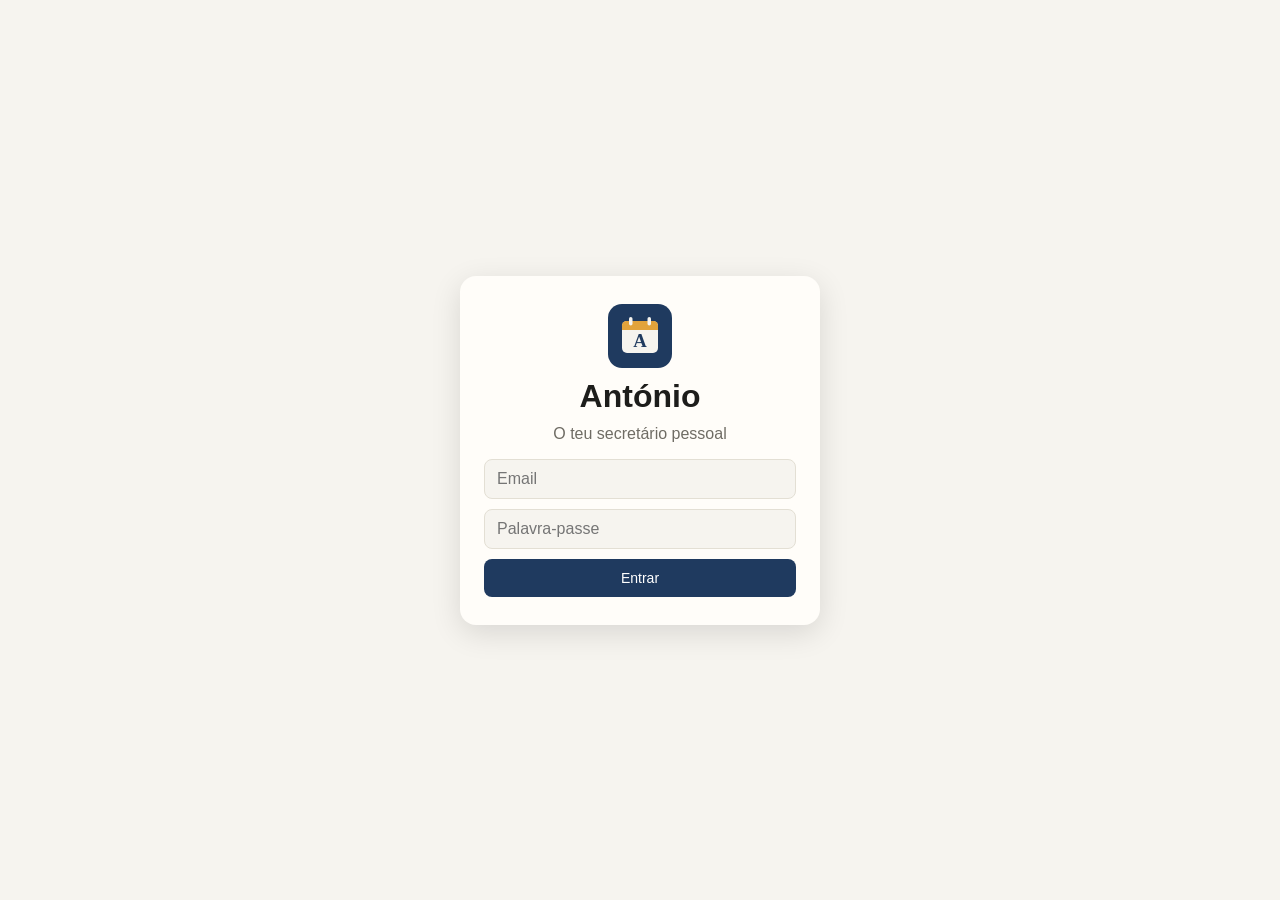
<file: index.html>
<!doctype html>
<html lang="pt-PT">
  <head>
    <meta charset="UTF-8" />
    <meta name="viewport" content="width=device-width, initial-scale=1, viewport-fit=cover" />
    <meta name="theme-color" content="#f6f4ef" media="(prefers-color-scheme: light)" />
    <meta name="theme-color" content="#141413" media="(prefers-color-scheme: dark)" />
    <meta name="apple-mobile-web-app-capable" content="yes" />
    <meta name="apple-mobile-web-app-status-bar-style" content="default" />
    <meta name="apple-mobile-web-app-title" content="António" />
    <link rel="manifest" href="./manifest.webmanifest" />
    <link rel="icon" href="./icon.svg" type="image/svg+xml" />
    <link rel="apple-touch-icon" href="./apple-touch-icon.png" />
    <title>António</title>
    <script type="module" crossorigin src="./assets/index-K5cSoR9V.js"></script>
    <link rel="modulepreload" crossorigin href="./assets/styles-Bw-Y08Sb.js">
    <link rel="stylesheet" crossorigin href="./assets/styles-V6cm2SXD.css">
  </head>
  <body>
    <div id="root"></div>
  </body>
</html>
</file>
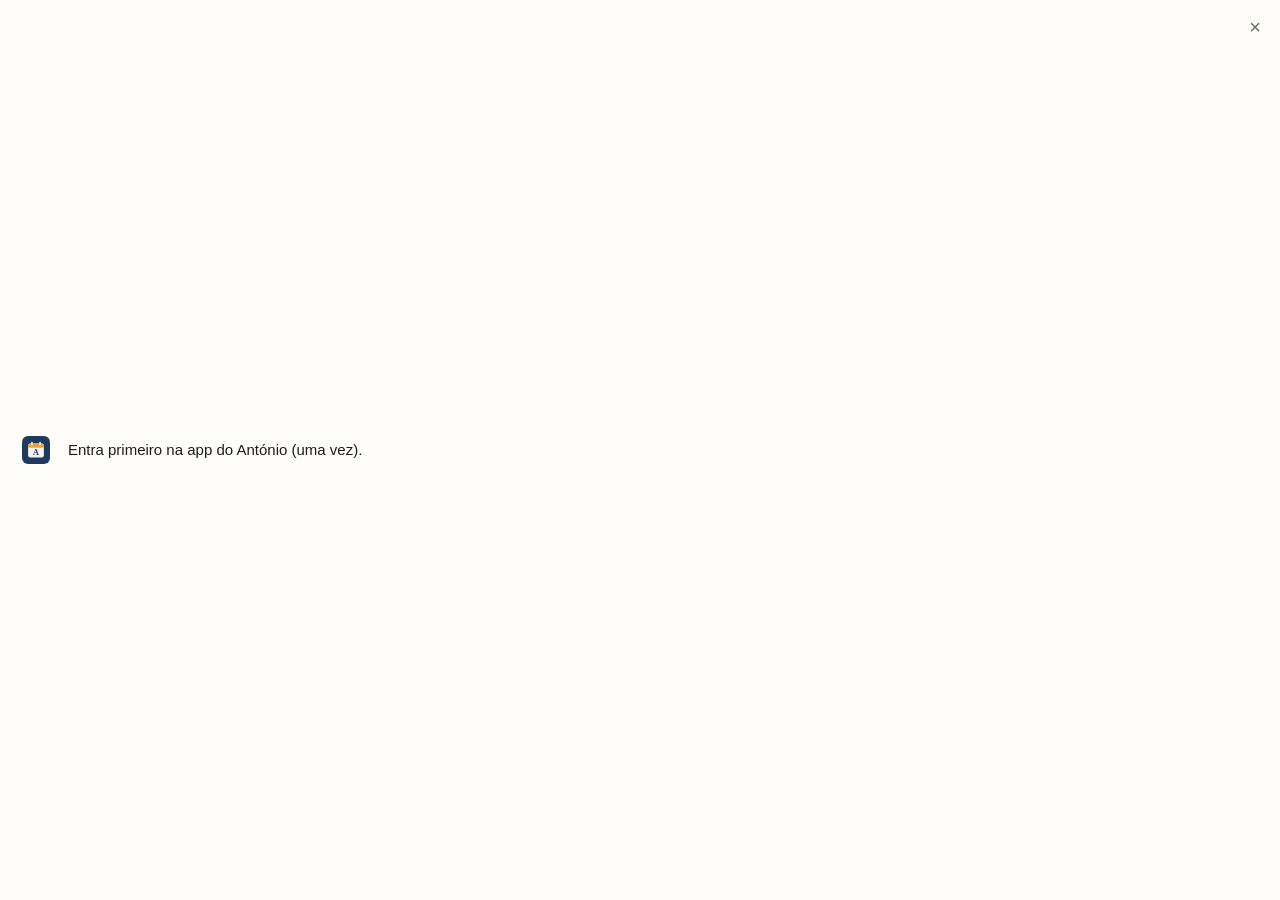
<file: falar/index.html>
<!doctype html>
<html lang="pt-PT">
  <head>
    <meta charset="UTF-8" />
    <meta name="viewport" content="width=device-width, initial-scale=1" />
    <meta name="theme-color" content="#f6f4ef" media="(prefers-color-scheme: light)" />
    <meta name="theme-color" content="#141413" media="(prefers-color-scheme: dark)" />
    <link rel="manifest" href="./manifest.webmanifest" />
    <link rel="icon" href="../icon.svg" type="image/svg+xml" />
    <title>António · Falar</title>
    <script type="module" crossorigin src="../assets/falar-Chf6rymf.js"></script>
    <link rel="modulepreload" crossorigin href="../assets/styles-Bw-Y08Sb.js">
    <link rel="stylesheet" crossorigin href="../assets/styles-V6cm2SXD.css">
  </head>
  <body class="falar-body">
    <div id="root"></div>
  </body>
</html>
</file>
<file: assets/styles-V6cm2SXD.css>
:root{--bg: #f6f4ef;--surface: #fffdf9;--surface-2: #efece4;--line: #e3dfd4;--text: #1d1d1b;--muted: #6f6c64;--accent: #1f3a5f;--accent-text: #ffffff;--danger: #b3412f;--now: #d1452f;--c-trabalho: #2f6fb0;--c-faculdade: #7a4fb5;--c-projetos: #2e8a66;--c-pessoal: #cf7a26;--c-meeting: #8a8f98;--radius: 10px;--shadow: 0 8px 30px rgb(0 0 0 / .12);font-family:-apple-system,BlinkMacSystemFont,Segoe UI Variable,Segoe UI,Inter,Roboto,sans-serif;color-scheme:light}@media (prefers-color-scheme: dark){:root{--bg: #141413;--surface: #1d1d1b;--surface-2: #262623;--line: #33322e;--text: #ecebe6;--muted: #9c9a92;--accent: #8fb3e0;--accent-text: #10213a;--danger: #e06a55;--now: #ff6b55;--c-trabalho: #6aa3e0;--c-faculdade: #a888de;--c-projetos: #5cc097;--c-pessoal: #eda45c;--c-meeting: #8f949c;color-scheme:dark}}*{box-sizing:border-box}html,body,#root{height:100%;margin:0}body{background:var(--bg);color:var(--text);-webkit-font-smoothing:antialiased}button{font:inherit;color:inherit}code{font-size:.9em}.muted{color:var(--muted)}.btn{border:1px solid var(--line);background:var(--surface);border-radius:8px;padding:7px 12px;cursor:pointer;font-size:14px;white-space:nowrap}.btn:hover{background:var(--surface-2)}.btn:disabled{opacity:.5;cursor:default}.btn-primary{background:var(--accent);color:var(--accent-text);border-color:transparent}.btn-primary:hover{background:var(--accent);filter:brightness(1.08)}.btn-ghost{background:transparent;border-color:transparent}.btn-danger{color:var(--danger)}.link{background:none;border:0;color:var(--accent);cursor:pointer;padding:4px}.app{height:100dvh;display:flex;flex-direction:column}.topbar{display:flex;align-items:center;gap:12px;padding:calc(8px + env(safe-area-inset-top)) 16px 8px;border-bottom:1px solid var(--line);background:var(--bg)}.brand{display:flex;align-items:center;gap:8px;font-weight:700;font-size:17px}.nav{display:flex;align-items:center;gap:2px;flex:1;min-width:0}.range{margin-left:8px;font-weight:600;white-space:nowrap;overflow:hidden;text-overflow:ellipsis}.top-actions{display:flex;gap:4px;flex-shrink:0}.settings-btn{display:inline-flex;align-items:center;gap:6px}@media (max-width: 560px){.settings-label{display:none}}.new-btn{display:inline-flex;align-items:center;gap:4px}.new-btn>span[aria-hidden]{font-size:18px;line-height:1;font-weight:600}@media (max-width: 560px){.new-label{display:none}.new-btn{min-width:36px;justify-content:center}}.layout{flex:1;min-height:0;display:grid;grid-template-columns:1fr 380px}.pane-cal{min-width:0;min-height:0;display:flex;flex-direction:column}.pane-chat{min-height:0;border-left:1px solid var(--line);background:var(--surface)}.tabbar{display:none}@media (max-width: 899px){.layout{grid-template-columns:1fr}.pane-chat{border-left:0}.app.tab-cal .pane-chat,.app.tab-chat .pane-cal{display:none}.tabbar{display:grid;grid-template-columns:1fr 1fr;border-top:1px solid var(--line);background:var(--bg);padding-bottom:env(safe-area-inset-bottom)}.tabbar button{background:none;border:0;padding:12px;color:var(--muted);font-weight:600;cursor:pointer}.tabbar button.is-active{color:var(--accent)}.brand span{display:none}.top-actions .btn{padding:7px 8px}}.badge{display:inline-block;margin-left:6px;min-width:18px;padding:0 5px;border-radius:9px;background:var(--now);color:#fff;font-size:12px;line-height:18px}.cat-trabalho{--c: var(--c-trabalho)}.cat-faculdade{--c: var(--c-faculdade)}.cat-projetos{--c: var(--c-projetos)}.cat-pessoal{--c: var(--c-pessoal)}.is-meeting{--c: var(--c-meeting)}.cal{flex:1;min-height:0;display:flex;flex-direction:column;--gutter: 52px}.cal-head,.cal-grid{display:grid;grid-template-columns:var(--gutter) repeat(var(--days),minmax(0,1fr))}.cal-head{border-bottom:1px solid var(--line)}.cal-day-label{padding:8px 6px;text-align:center;font-size:13px;color:var(--muted);font-weight:600;text-transform:capitalize}.cal-day-label.is-today{color:var(--now)}.cal-body{flex:1;overflow-y:auto;overscroll-behavior:contain}.cal-grid,.cal-gutter{position:relative}.cal-hour{position:absolute;right:8px;font-size:11px;color:var(--muted);transform:translateY(-50%);font-variant-numeric:tabular-nums}.cal-hour:first-child{transform:none}.cal-col{position:relative;border-left:1px solid var(--line)}.cal-col.is-today{background:color-mix(in srgb,var(--now) 4%,transparent)}.cal-line{position:absolute;left:0;right:0;border-top:1px solid var(--line);opacity:.7}.cal-item{position:absolute;display:flex;flex-direction:column;gap:1px;padding:3px 6px;border:0;border-left:3px solid var(--c);border-radius:6px;background:color-mix(in srgb,var(--c) 18%,var(--surface));text-align:left;font-size:12px;line-height:1.25;overflow:hidden;cursor:pointer}.cal-item:hover{background:color-mix(in srgb,var(--c) 28%,var(--surface))}.cal-item-title{font-weight:600;overflow:hidden;text-overflow:ellipsis;display:-webkit-box;-webkit-line-clamp:2;-webkit-box-orient:vertical}.cal-item-time{color:var(--muted);font-variant-numeric:tabular-nums}.cal-item.is-meeting{background:repeating-linear-gradient(135deg,color-mix(in srgb,var(--c) 16%,var(--surface)) 0,color-mix(in srgb,var(--c) 16%,var(--surface)) 6px,color-mix(in srgb,var(--c) 9%,var(--surface)) 6px,color-mix(in srgb,var(--c) 9%,var(--surface)) 12px)}.cal-item.is-done{opacity:.55}.cal-item.is-done .cal-item-title{text-decoration:line-through}.cal-now{position:absolute;left:-1px;right:0;border-top:2px solid var(--now);z-index:2;pointer-events:none}.cal-now:before{content:"";position:absolute;left:-4px;top:-5px;width:8px;height:8px;border-radius:50%;background:var(--now)}.legend{display:flex;flex-wrap:wrap;align-items:center;gap:4px 12px;padding:8px 16px;font-size:12px;color:var(--muted);border-top:1px solid var(--line)}.legend .dot{display:inline-block;width:10px;height:10px;border-radius:3px;background:var(--c);margin-right:-6px}.chat{height:100%;display:flex;flex-direction:column}.checkins{display:flex;flex-direction:column;gap:8px;padding:12px;border-bottom:1px solid var(--line)}.checkin{border-left:3px solid var(--c);background:color-mix(in srgb,var(--c) 10%,var(--surface));border-radius:8px;padding:10px}.checkin-q{margin-bottom:8px;font-size:14px}.checkin-actions{display:flex;flex-wrap:wrap;gap:6px}.checkin-actions .btn{padding:5px 10px;font-size:13px}.chat-list{flex:1;overflow-y:auto;padding:16px 12px;display:flex;flex-direction:column;gap:10px}.chat-empty{color:var(--muted);font-size:14px;line-height:1.5}.chips{display:flex;flex-direction:column;align-items:flex-start;gap:6px;margin-top:8px}.chip{border:1px solid var(--line);background:var(--bg);border-radius:16px;padding:6px 12px;font-size:13px;cursor:pointer;text-align:left}.chip:hover{border-color:var(--accent)}.msg{display:flex;flex-direction:column;max-width:88%}.msg-user{align-self:flex-end;align-items:flex-end}.msg-assistant{align-self:flex-start}.msg-bubble{padding:8px 12px;border-radius:14px;font-size:14px;line-height:1.45;white-space:pre-wrap;overflow-wrap:anywhere}.msg-user .msg-bubble{background:var(--accent);color:var(--accent-text);border-bottom-right-radius:4px}.msg-assistant .msg-bubble{background:var(--surface-2);border-bottom-left-radius:4px}.msg-time{font-size:11px;color:var(--muted);margin:2px 6px 0}.typing{display:flex;gap:4px;padding:12px 14px}.typing span{width:6px;height:6px;border-radius:50%;background:var(--muted);animation:blink 1.2s infinite ease-in-out}.typing span:nth-child(2){animation-delay:.15s}.typing span:nth-child(3){animation-delay:.3s}@keyframes blink{0%,80%,to{opacity:.3}40%{opacity:1}}.chat-input{display:flex;gap:8px;align-items:flex-end;padding:10px 12px;border-top:1px solid var(--line)}.chat-input textarea{flex:1;resize:none;min-height:38px;max-height:140px;padding:9px 12px;border:1px solid var(--line);border-radius:10px;background:var(--bg);color:var(--text);font:inherit;font-size:16px;field-sizing:content}.chat-input textarea:focus{outline:2px solid color-mix(in srgb,var(--accent) 40%,transparent)}.sheet-backdrop{position:fixed;top:0;right:0;bottom:0;left:0;background:#00000059;display:grid;place-items:center;padding:16px;z-index:20}.sheet{position:relative;width:min(440px,100%);background:var(--surface);border-radius:14px;padding:20px;box-shadow:var(--shadow)}.sheet h2{margin:6px 0 4px;font-size:20px}.sheet-when{margin:0 0 12px;font-variant-numeric:tabular-nums}.sheet-tag{display:inline-block;font-size:12px;font-weight:600;color:var(--c)}.sheet-actions{display:flex;flex-wrap:wrap;gap:8px;margin-top:8px}.sheet-close{position:absolute;top:8px;right:10px;background:none;border:0;font-size:24px;color:var(--muted);cursor:pointer}@media (max-width: 899px){.sheet-backdrop{place-items:end center;padding:0}.sheet{border-radius:16px 16px 0 0;padding-bottom:calc(20px + env(safe-area-inset-bottom))}}.sheet-notes{white-space:pre-wrap}.sheet-done{align-self:center;margin-right:4px}.edit-form{display:flex;flex-direction:column;gap:12px}.edit-form h2{margin:0}.edit-form label:not(.switch){display:flex;flex-direction:column;gap:4px;font-size:13px;color:var(--muted);min-width:0}.edit-form input:not([type=checkbox]),.edit-form select,.edit-form textarea{padding:9px 10px;border:1px solid var(--line);border-radius:8px;background:var(--bg);color:var(--text);font:inherit;font-size:16px;min-width:0;width:100%}.edit-form textarea{resize:vertical}.edit-form :is(input,select,textarea):focus{outline:2px solid color-mix(in srgb,var(--accent) 40%,transparent)}.edit-row{display:grid;grid-template-columns:1.4fr 1fr 1fr;gap:8px}.edit-error{margin:0;color:var(--danger);font-size:14px}.login,.splash{min-height:100%;display:grid;place-items:center;padding:16px}.splash{font-weight:700;color:var(--muted)}.login-card{width:min(360px,100%);display:flex;flex-direction:column;gap:10px;text-align:center;background:var(--surface);padding:28px 24px;border-radius:16px;box-shadow:var(--shadow)}.login-card img{align-self:center}.login-card h1{margin:0}.login-card p{margin:0 0 6px}.login-card input{padding:10px 12px;border:1px solid var(--line);border-radius:8px;background:var(--bg);color:var(--text);font-size:16px}.login-card .btn-primary{padding:10px}.login-msg{font-size:13px;color:var(--muted)}.toast{position:fixed;left:50%;bottom:calc(72px + env(safe-area-inset-bottom));transform:translate(-50%);max-width:min(520px,calc(100% - 32px));background:var(--text);color:var(--bg);padding:10px 14px;border-radius:10px;font-size:14px;box-shadow:var(--shadow);z-index:30}@media (prefers-reduced-motion: reduce){.typing span{animation:none}}.mic{min-width:42px;font-size:16px;padding:7px 10px}.mic-listening{background:var(--now);color:#fff;border-color:transparent}.mic-thinking{opacity:.6}.listening{display:flex;align-items:center;gap:10px;padding:8px 14px;font-size:13px;color:var(--muted);border-top:1px solid var(--line)}.listening-dot{width:10px;height:10px;border-radius:50%;background:var(--now);transition:transform 80ms linear}.msg-voice{opacity:.8}.sheet-tall{max-height:min(86dvh,760px);overflow-y:auto}.set{border-top:1px solid var(--line);padding:14px 0 4px}.set h3{margin:0 0 8px;font-size:15px}.set p{margin:6px 0;font-size:14px}.switch{display:flex;gap:10px;align-items:center;font-size:14px;cursor:pointer}.switch input{width:18px;height:18px;accent-color:var(--accent)}kbd{font-family:inherit;font-size:12px;padding:2px 6px;border:1px solid var(--line);border-radius:5px;background:var(--surface-2)}.copy{display:flex;gap:8px;align-items:center;margin:6px 0}.copy code{flex:1;min-width:0;overflow-wrap:anywhere;font-size:12px;padding:6px 8px;background:var(--surface-2);border-radius:6px}.steps{padding-left:20px;font-size:13px;line-height:1.5}.steps li{margin-bottom:6px}.steps code{font-size:12px}.version-line{display:flex;flex-wrap:wrap;align-items:center;gap:8px;margin-top:10px;font-size:14px}.version-line .btn{padding:4px 8px}.update-banner{display:flex;align-items:center;justify-content:center;gap:12px;padding:8px 16px;font-size:14px;background:color-mix(in srgb,var(--accent) 12%,var(--bg));border-bottom:1px solid var(--line)}.update-banner .btn{padding:4px 12px}.voice-pick{display:flex;align-items:flex-end;gap:8px;margin-top:10px}.voice-pick label{flex:1;display:flex;flex-direction:column;gap:4px;font-size:13px;color:var(--muted)}.voice-pick select{padding:7px 8px;border:1px solid var(--line);border-radius:8px;background:var(--bg);color:var(--text);font:inherit;font-size:14px}.falar-body{overflow:hidden;background:var(--surface)}.falar{height:100%;display:flex;align-items:center;gap:14px;padding:14px 10px 14px 18px;background:var(--surface);user-select:none;-webkit-user-select:none}.falar-icon{flex:none;width:36px;height:36px;display:grid;place-items:center}.falar-dot{width:18px;height:18px;border-radius:50%;background:var(--now);transition:transform 80ms linear}.falar-spin{width:22px;height:22px;border-radius:50%;border:3px solid var(--line);border-top-color:var(--accent);animation:falar-roda .8s linear infinite}@keyframes falar-roda{to{transform:rotate(360deg)}}.falar-text{flex:1;min-width:0;display:flex;flex-direction:column;gap:2px;font-size:14px}.falar-text strong{font-size:16px}.falar-reply{margin:0;font-size:15px;line-height:1.35;max-height:100%;overflow-y:auto;user-select:text;-webkit-user-select:text}.falar-actions{flex:none;display:flex;flex-direction:column;align-items:flex-end;gap:2px;align-self:flex-start}.falar-x{font-size:20px;line-height:1;padding:2px 8px;color:var(--muted)}@media (prefers-reduced-motion: reduce){.falar-spin{animation-duration:2.4s}}.memories{list-style:none;margin:8px 0;padding:0;display:flex;flex-direction:column;gap:4px}.memories li{display:flex;align-items:flex-start;gap:4px}.memory-text{flex:1;min-width:0;text-align:left;font:inherit;font-size:14px;line-height:1.4;color:var(--text);background:var(--surface-2);border:0;border-radius:8px;padding:8px 10px;cursor:text;overflow-wrap:anywhere}.memory-x{padding:6px 10px;font-size:18px;line-height:1;color:var(--muted)}.memory-x:hover{color:var(--danger)}.memory-edit{flex-direction:column;align-items:stretch!important}.memory-edit textarea,.memory-add input{font:inherit;font-size:14px;color:var(--text);background:var(--bg);border:1px solid var(--line);border-radius:8px;padding:8px 10px;min-width:0}.memory-edit textarea{resize:vertical}.memory-actions{display:flex;gap:8px;margin-top:6px}.memory-add{display:flex;gap:8px;margin:8px 0 4px}.memory-add input{flex:1}
</file>
